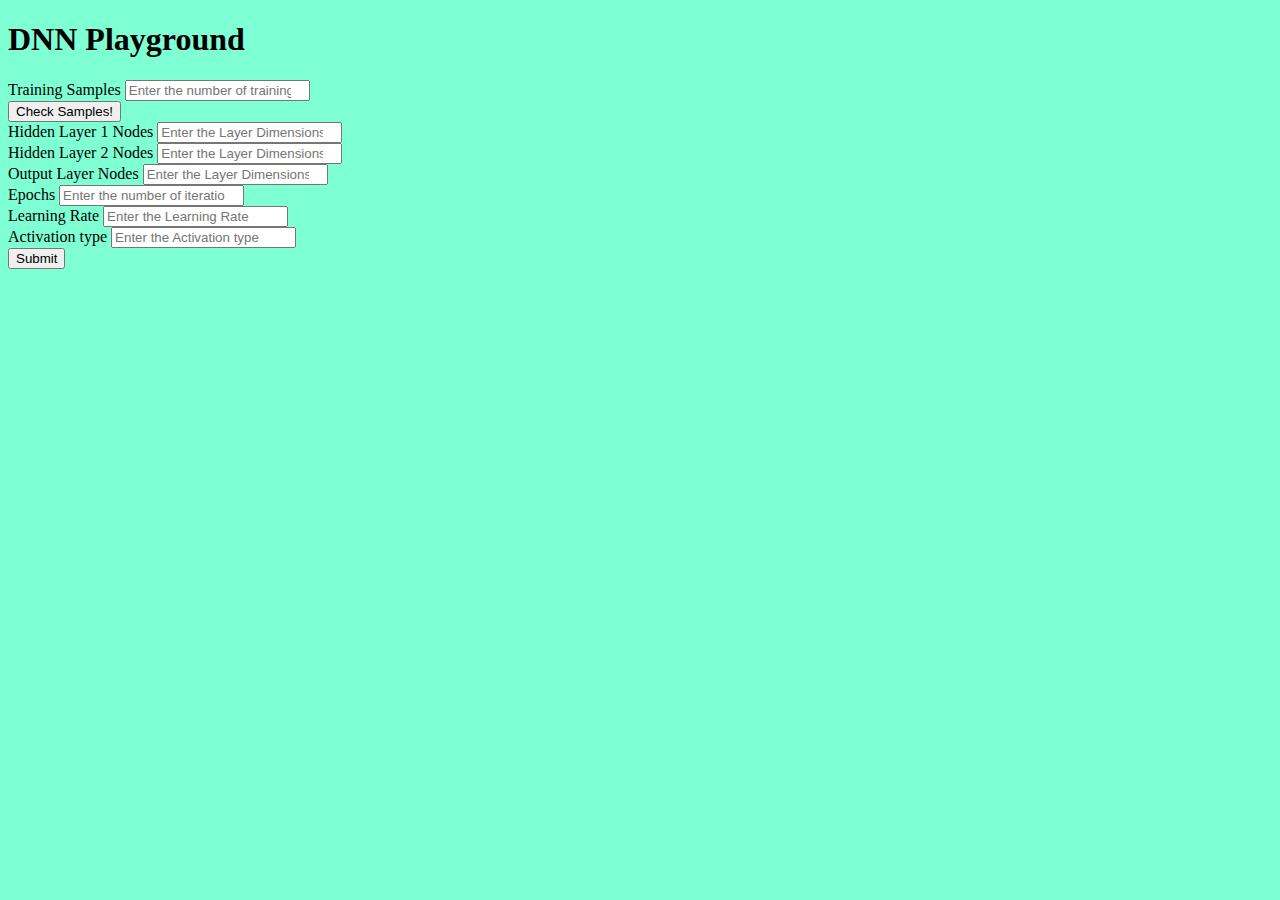
<file: Deep Neural Networks/templates/index.html>
<!DOCTYPE html>
<html>

<head>
    <title>Deep Neural Network Playground</title>
    <h1>DNN Playground</h1>
    <link rel="stylesheet" type="text/css" href="style.css">
</head>

<body>

    <form class="forms" method='POST' action='/prediction'>

        <div class="formGroup">
            <label for="TRAINING_SAMPLES">
                Training Samples
            </label>
            <input type="number" name="TRAINING_SAMPLES" placeholder="Enter the number of training samples.">
        </div>

        <input class="checkSamples" type="submit" value="Check Samples!">

        <div class="formGroup">
            <label for="LAYER_DIMS">
                Hidden Layer 1 Nodes
            </label>
            <input type="number" name="LAYER1_DIM" placeholder="Enter the Layer Dimensions of the Network">
        </div>

        <div class="formGroup">
            <label for="LAYER_DIMS">
                Hidden Layer 2 Nodes
            </label>
            <input type="number" name="LAYER2_DIM" placeholder="Enter the Layer Dimensions of the Network">
        </div>

        <div class="formGroup">
            <label for="LAYER_DIMS">
                Output Layer Nodes
            </label>
            <input type="number" name="LAYER3_DIM" placeholder="Enter the Layer Dimensions of the Network">
        </div>

        <div class="formGroup">
            <label for="EPOCHS">
                Epochs
            </label>
            <input type="number" name="EPOCHS" placeholder="Enter the number of iterations">
        </div>

        <div class="formGroup">
            <label for="LEARNING_RATE">
                Learning Rate
            </label>
            <input type="text" name="LEARNING_RATE" placeholder="Enter the Learning Rate">
        </div>

        <div class="formGroup">
            <label for="ACTIVATION">
                Activation type
            </label>
            <input type="text" name="ACTIVATION" placeholder="Enter the Activation type">
        </div>

        <input class="submit" type="submit" value="Submit">

    </form>
</body>

</html>
</file>
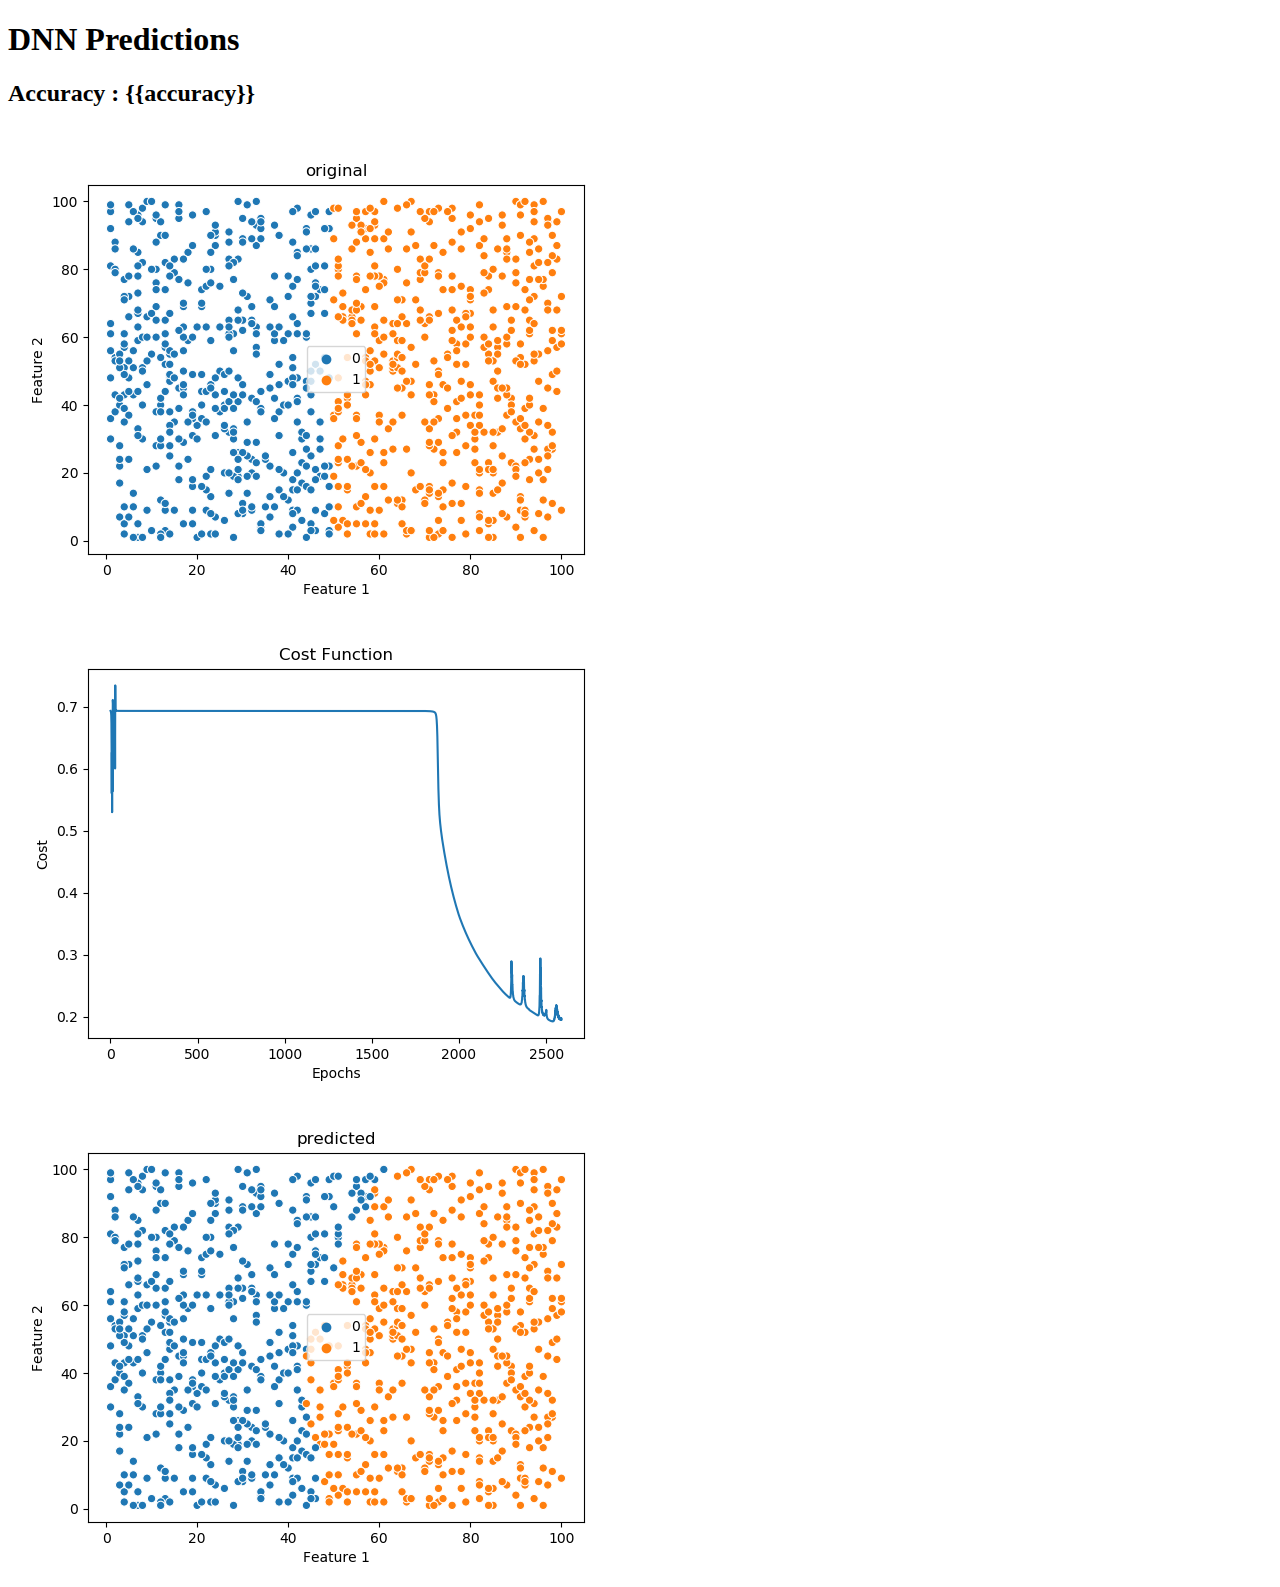
<file: Deep Neural Networks/templates/prediction.html>
<!DOCTYPE html>
<html lang="en"
>
    <head>
        <title>Predictions</title>
        <h1>DNN Predictions</h1>
    </head>

    <body>
        <h2>Accuracy : {{accuracy}}</h2>

        <img src="../graphs/originalDataset.png" alt="Original Dataset">
        <img src="../graphs/costFunction.png" alt="Cost Function">
        <img src="../graphs/predictedDataset.png" alt="Predicted Dataset">


    </body>
</html>
</file>
<file: Deep Neural Networks/templates/style.css>
body{
    background-color: aquamarine;
}
</file>
